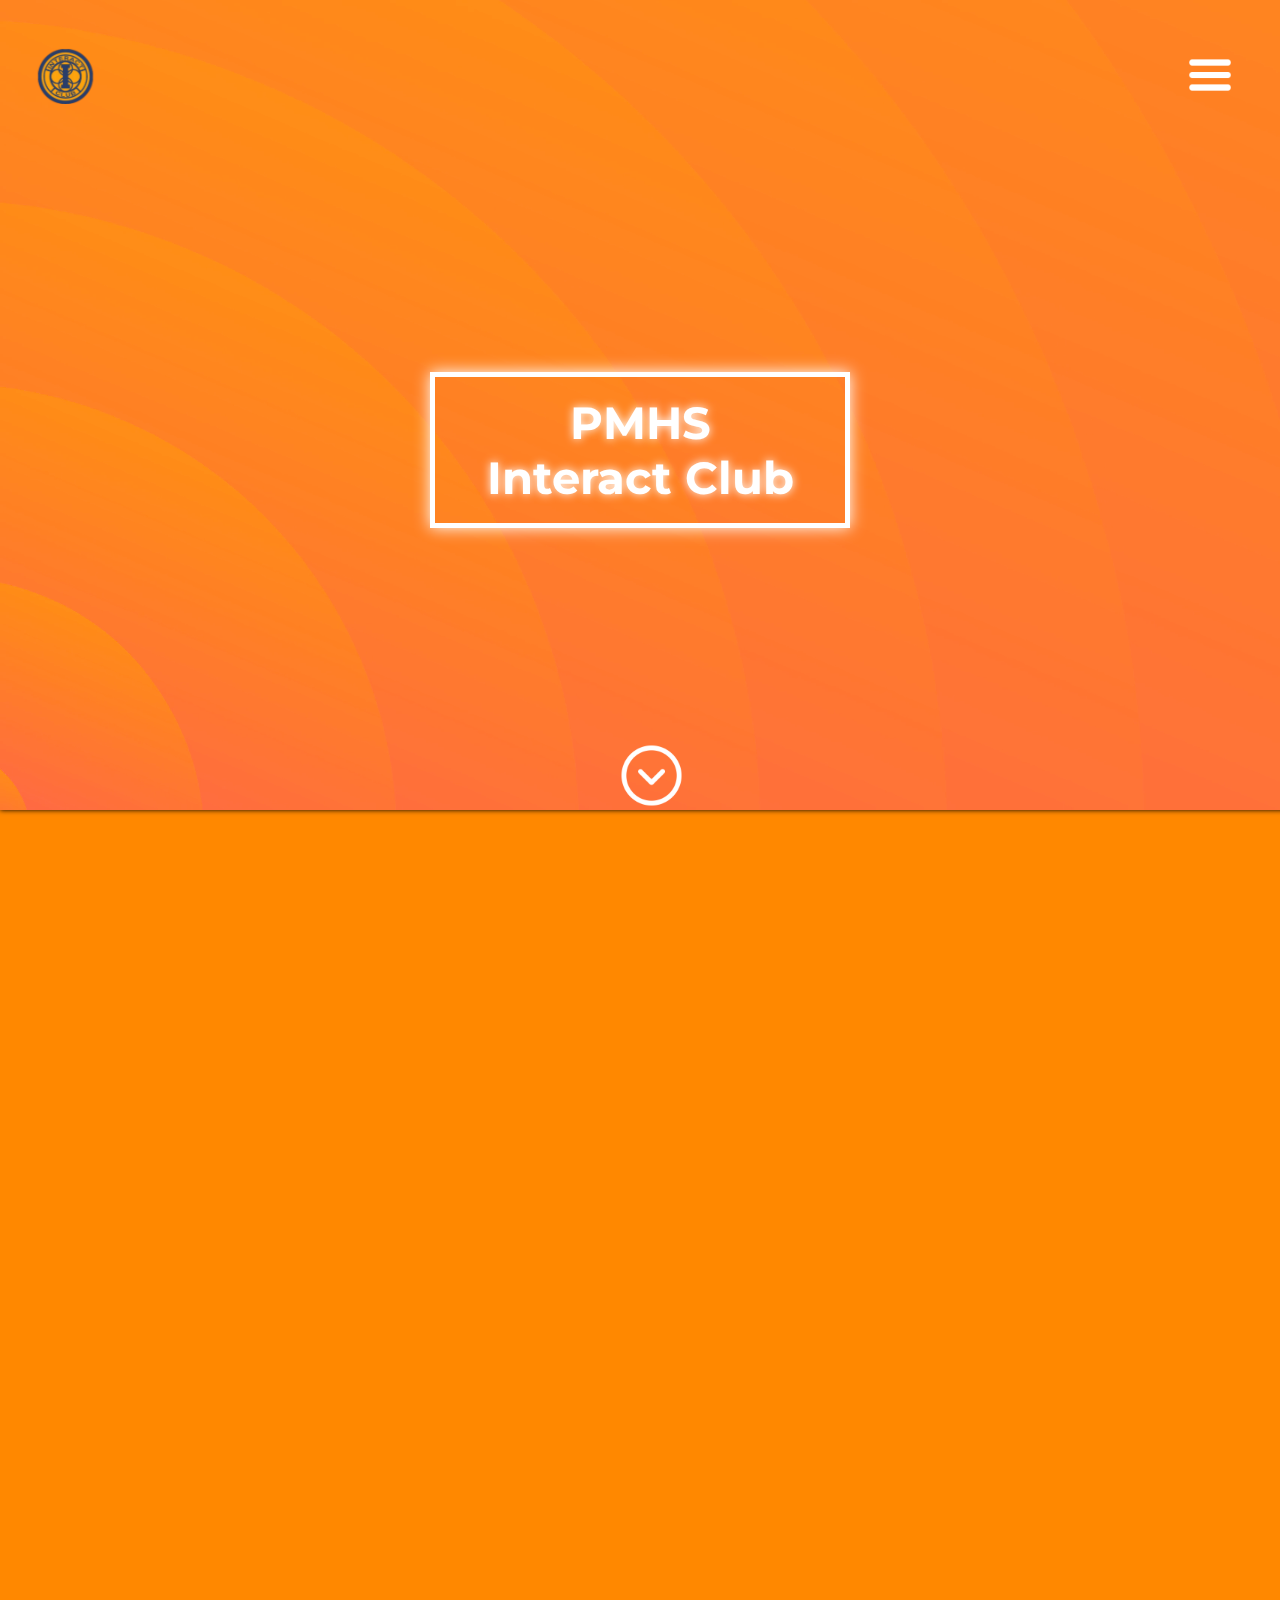
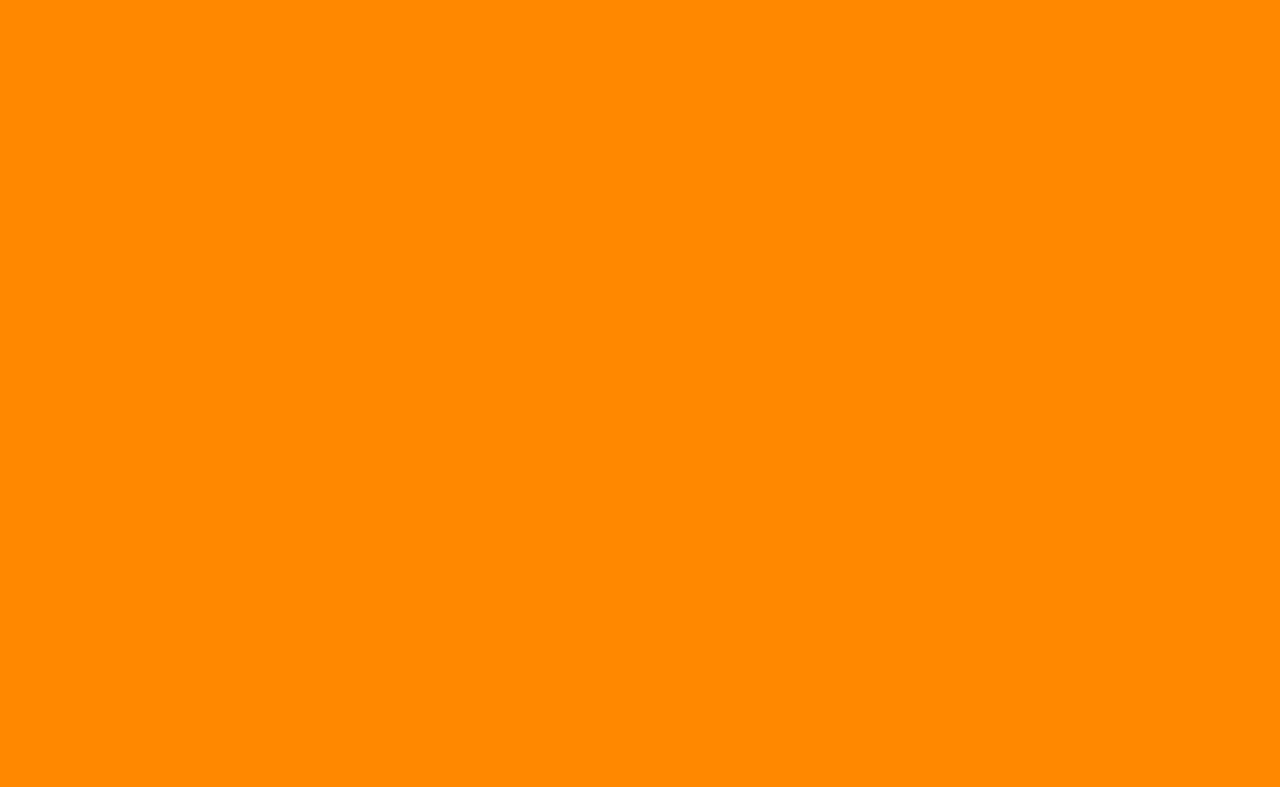
<file: index.html>
<!DOCTYPE html>

<html lang="en-US">
    <head>
        <meta charset="UTF-8">
        <meta name="viewport" content="width=device-width, initial-scale=1" >
        <link href="https://fonts.googleapis.com/css?family=Montserrat:400,700&display=swap" rel="stylesheet">
        <link rel="stylesheet" href="css/styles.css">
    </head>

    <body>
        <div class="hamMenu">
            <ul>
                <li><a href="index.html">Home</a></li>
                <li><a href="#AboutUsAnchor">About Us</a></li>
                <li><a href="stats.html">Club Stats</a></li>
                <li><a href="events.html">Events</a></li>
                <li><a href="rides.html">Rides</a></li>
                <li><a href="photostream.html">Photostream</a></li>
                <li><a href="contact.html">Contact Us</a></li>
            </ul>
        </div>

        <header>
            <a href="index.html"><img src="images/interactclubtransparent.png" height="55px" id="interactLogo"></a>

            <ul class="NavBar">
                <li><a href="photostream.html">Photostream</a></li> 
                <li><a href="stats.html">Stats</a></li>
                <li><a href="index.html">Home</a></li>
                <li><a href="rides.html">Rides</a></li>     
                <li><a href="contact.html">Contact</a></li>
            </ul>

            <img src="images/hammenu.png" id="ham-icon">
            
        </header>

        <div class="hero">
            <h1>PMHS <br> Interact Club</h1>
            <video autoplay muted loop id="heroBg">
                <source src="images/orangebg.mp4" type="video/mp4">
            </video>
        </div>


            <a href="#AboutUsAnchor"><img class="scrollBtn" src="images/scrollarrow.png" height="75vh"></a>  

        <main>
            <section class="AboutUs">
                <img src="images/placeholder.jpg" id="abImg" height="50%">
                <div class="abTextContainer">
                    <h2 id="AboutUsAnchor">About Us</h2>                
                    <p>At Perry Meridian High School, Interact Club is driven by a commitment to service and leadership. We strive to make volunteering accessible to all students, creating opportunities to engage with and grow our community. Instead of standing idle in the face of local challenges, our members take initiative, working together to address real issues, strengthen our community, and make a lasting difference in the world.</p>
                </div>
 
            </section>
        </main>

        <script src="scripts/scripts.js"></script>
    </body>
</html>
</file>
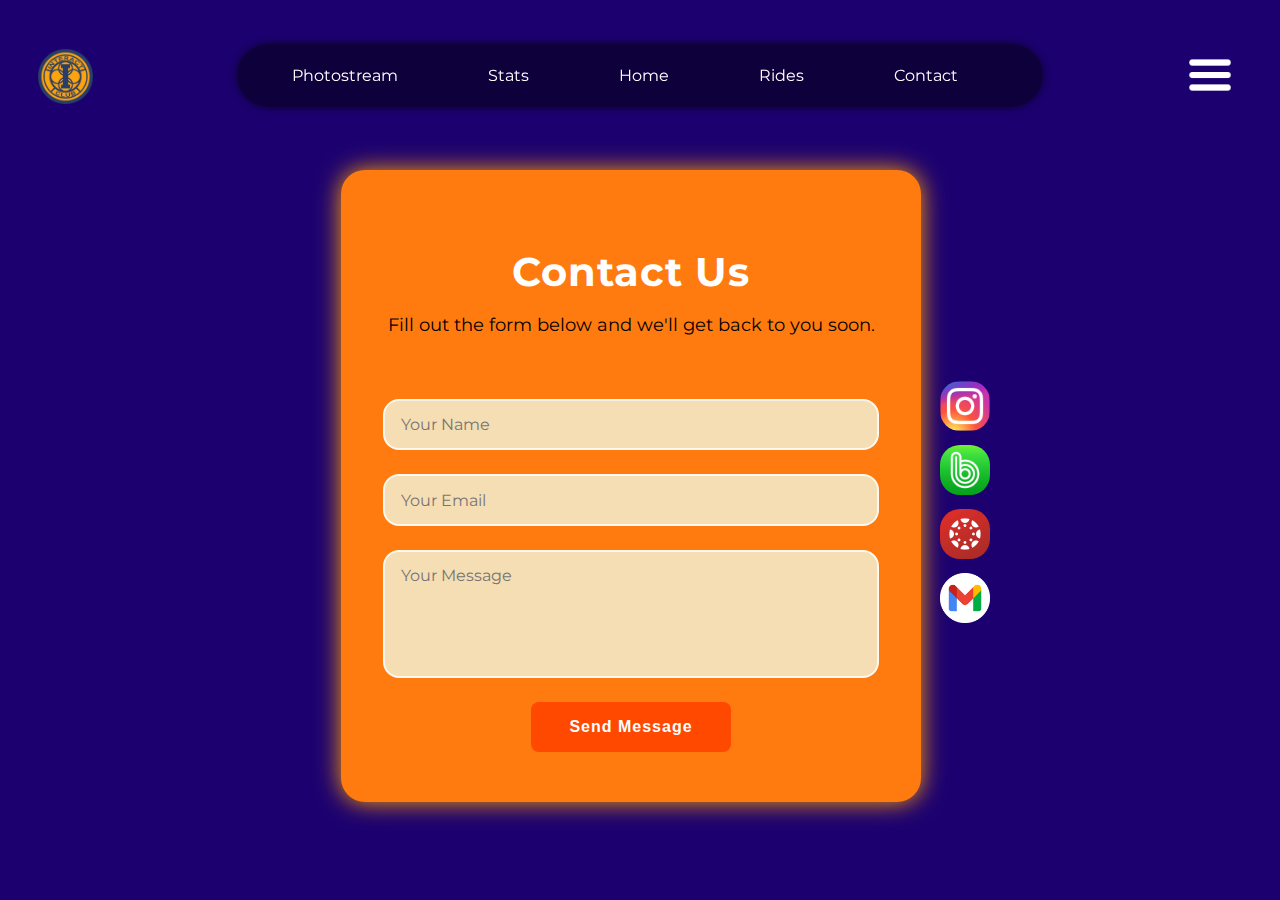
<file: contact.html>
<!DOCTYPE html>
<html lang="en">

<head>
    <meta charset="UTF-8">
    <meta name="viewport" content="width=device-width,initial-scale=1.0">
    <title>Contact Us</title>
    <link href="https://fonts.googleapis.com/css?family=Montserrat:400,700&display=swap" rel="stylesheet">
    <link rel="stylesheet" href="css/contact.css">

</head>

<body>

    <div class="hamMenu">
        <ul>
            <li><a href="index.html">Home</a></li>
            <li><a href="index.html#AboutUsAnchor">About Us</a></li>
            <li><a href="stats.html">Club Stats</a></li>
            <li><a href="events.html">Events</a></li>
            <li><a href="rides.html">Rides</a></li>
            <li><a href="photostream.html">Photostream</a></li>
            <li><a href="https://forms.gle/DatzFrc3ZgiD9tkg7">Club Waiver</a></li>
            <li><a href="contact.html">Contact Us</a></li>
        </ul>
    </div>

    <header>
        <a href="index.html"><img src="images/interactclubtransparent.png" height="55px" id="interactLogo"></a>

        <ul class="NavBar">
            <li><a href="photostream.html">Photostream</a></li>
            <li><a href="stats.html">Stats</a></li>
            <li><a href="index.html">Home</a></li>
            <li><a href="rides.html">Rides</a></li>
            <li><a href="contact.html">Contact</a></li>
        </ul>

        <img src="images/hammenu.png" id="ham-icon">

    </header>

    <main>
        <div class="contact-container">
            <h1>Contact Us</h1>
            <p>Fill out the form below and we'll get back to you soon.</p>
            <form action="https://api.web3forms.com/submit" method="POST" onsubmit="this.submit(); this.reset(); return false;">
                <input type="hidden" name="access_key" value="3d3e8730-f090-4c61-96bf-924db8678d52" />
                <input type="text" name="name" placeholder="Your Name" required>
                <input type="email" name="email" placeholder="Your Email" required>
                <textarea name="message" rows="5" placeholder="Your Message" required></textarea>
                <button type="submit">Send Message</button>
            </form>
        </div>

        <div class="socials">
            <a href="https://www.instagram.com/pmhs.interact?utm_source=ig_web_button_share_sheet&igsh=ejEzcXd0ZTFtZzd2" target="_blank"><img src="images/instagram.png" height="50vh" alt="@pmhs.interact"></a>
            <a href="https://band.us/n/aca9b3EbyfPfA" target="_blank"><img src="images/band.png" height="50vh" alt="Band Communication App"></a>
            <a href="https://perryschools.instructure.com/courses/128537" target="_blank"><img src="images/canvas.png" height="50vh" alt="PMHS Interact Club Canvas Page"></a>
            <a href="https://mail.google.com/mail/?view=cm&fs=1&to=271592@student.perryschools.org&su=Interact Club Inquiry&body=Dear Bryan Nguyen, " target="_blank"><img src="images/gmail.png" height="50vh" alt="Email to Bryan Nguyen"></a>
        </div>
    </main>


    <script src="scripts/rides.js"></script>
</body>

</html>
</file>
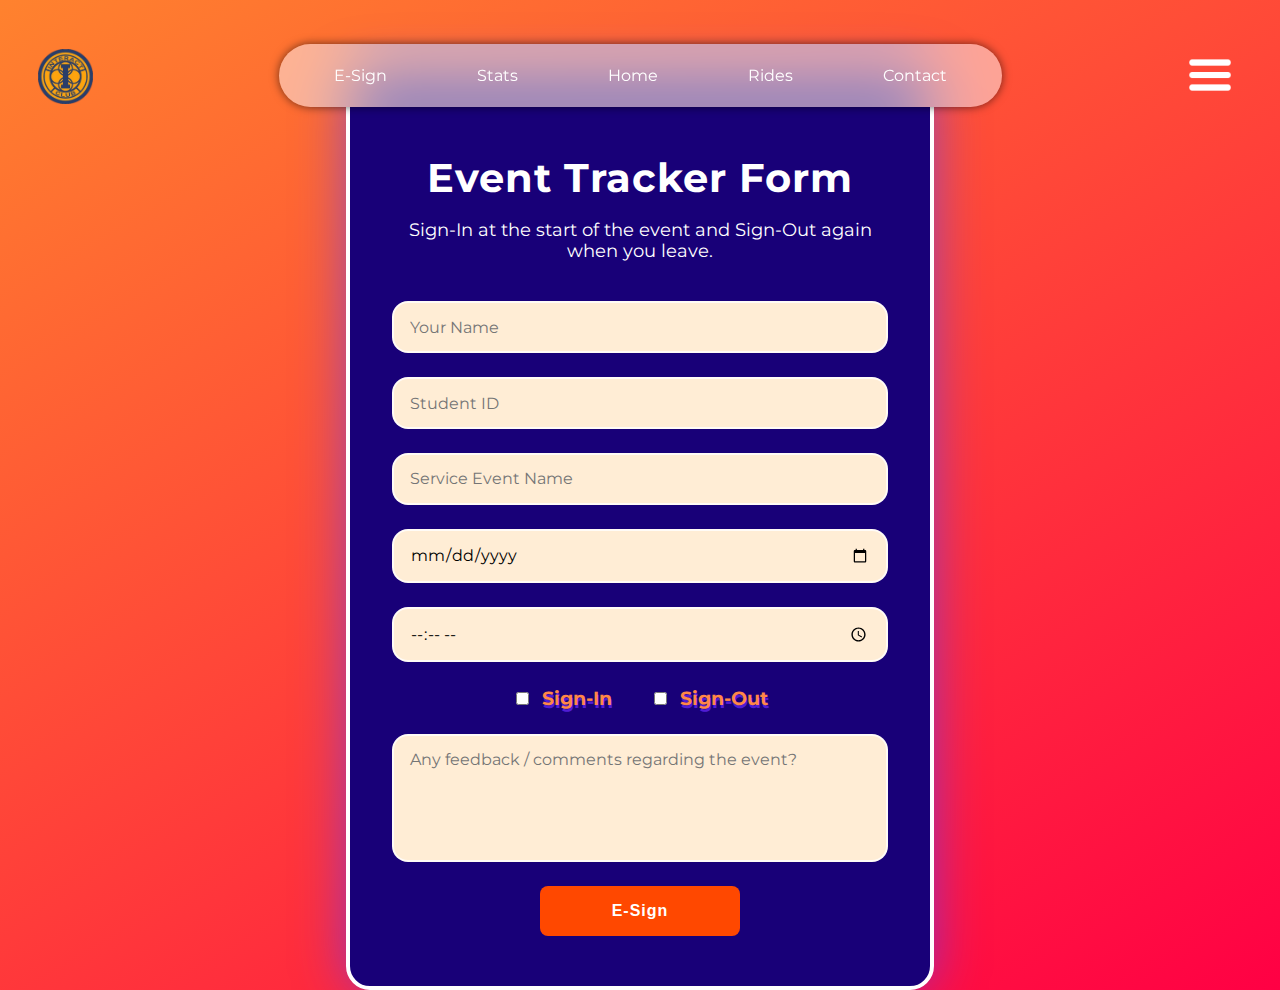
<file: E-Sign.html>
<!DOCTYPE html>
<html lang="en">

<head>
    <meta charset="UTF-8">
    <meta name="viewport" content="width=device-width,initial-scale=1.0">
    <title>Event Sign-in-Out</title>
    <link href="https://fonts.googleapis.com/css?family=Montserrat:400,700&display=swap" rel="stylesheet">
    <link rel="stylesheet" href="css/E-Sign.css">

</head>

<body>

    <div class="hamMenu">
        <ul>
            <li><a href="index.html">Home</a></li>
            <li><a href="index.html#AboutUsAnchor">About Us</a></li>
            <li><a href="stats.html">Club Stats</a></li>
            <li><a href="events.html">Events</a></li>
            <li><a href="rides.html">Rides</a></li>
            <li><a href="E-Sign.html">E-Sign</a></li>
            <li><a href="https://forms.gle/DatzFrc3ZgiD9tkg7">Club Waiver</a></li>
            <li><a href="contact.html">Contact Us</a></li>
        </ul>
    </div>

    <header>
        <a href="index.html"><img src="images/interactclubtransparent.png" height="55px" id="interactLogo"></a>

        <ul class="NavBar">
            <li><a href="E-Sign.html">E-Sign</a></li>
            <li><a href="stats.html">Stats</a></li>
            <li><a href="index.html">Home</a></li>
            <li><a href="rides.html">Rides</a></li>
            <li><a href="contact.html">Contact</a></li>
        </ul>

        <img src="images/hammenu.png" id="ham-icon">

    </header>

    <main>
        <div class="contact-container">
            <h1>Event Tracker Form</h1>
            <p>Sign-In at the start of the event and Sign-Out again when you leave.</p>
            <form action="https://api.web3forms.com/submit" method="POST" onsubmit="this.submit(); this.reset(); return false;">
                <input type="hidden" name="access_key" value="3d3e8730-f090-4c61-96bf-924db8678d52" />
                <input type="text" name="name" placeholder="Your Name" required>
                <input type="number" name="id" placeholder="Student ID" required>
                <input type="text" name="event" placeholder="Service Event Name" required>
                <input type="date" name="date" placeholder="Date" required>
                <input type="time" name="time" placeholder="Time" required>
                <div class="SignCheckBoxContainer">
                    <input type="checkbox" name="Sign-In" value="Sign-In"> Sign-In
                    <div class="eSignCheckboxMargin"></div> 
                    <input type="checkbox" name="Sign-Out" value="Sign-Out"> Sign-Out
                </div> 
                <textarea name="message" rows="5" placeholder="Any feedback / comments regarding the event?" required></textarea>
                <button type="submit">E-Sign</button>
            </form>
        </div>
    </main>


    <script src="scripts/rides.js"></script>
</body>

</html>
</file>
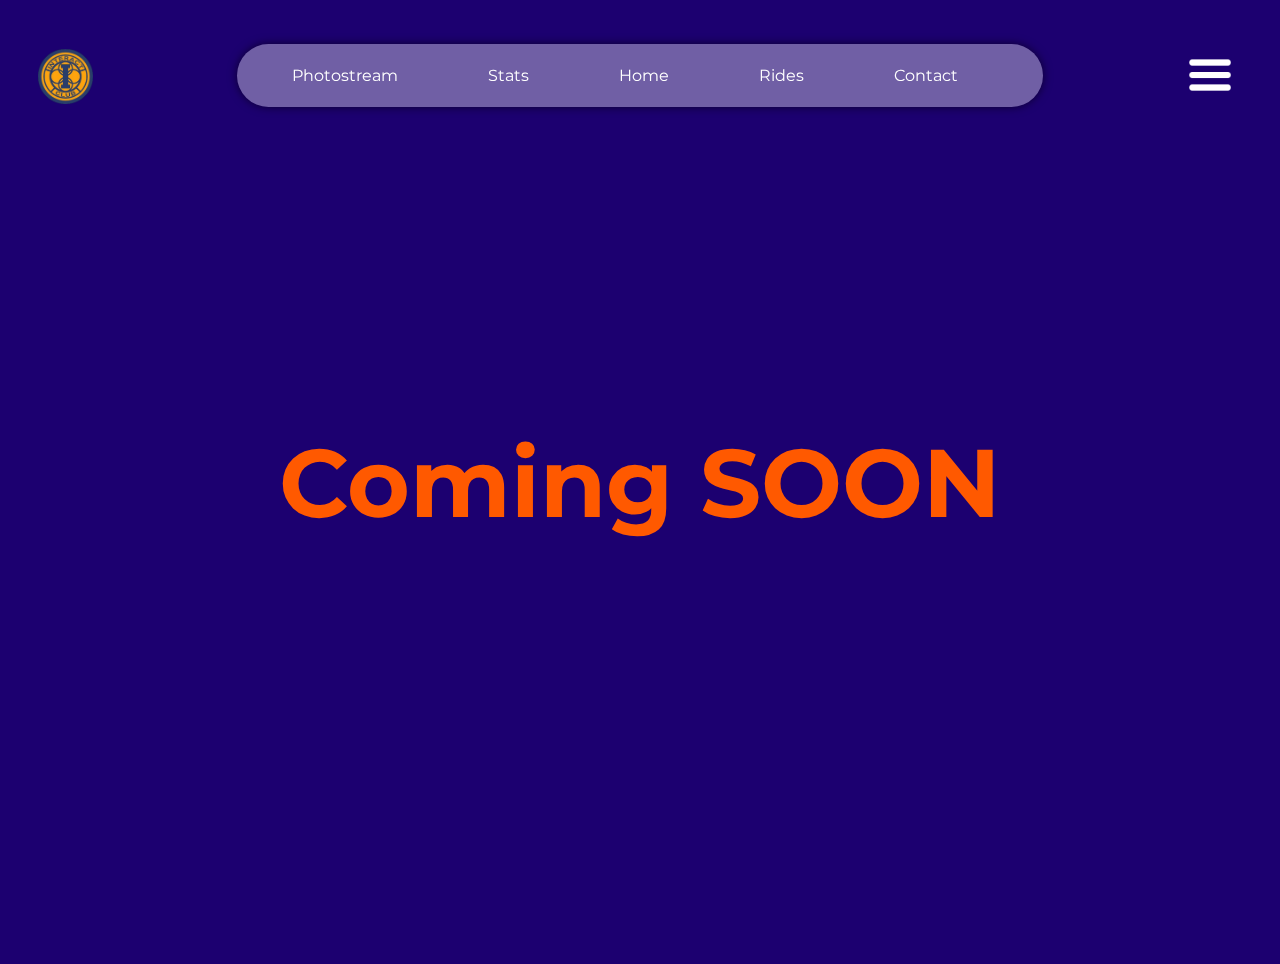
<file: events.html>
<!DOCTYPE html>

<html lang="en-US">

<head>
    <meta charset="UTF-8">
    <meta name="viewport" content="width=device-width, initial-scale=1.0">
    <link href="https://fonts.googleapis.com/css?family=Montserrat:400,700&display=swap" rel="stylesheet">
    <title>Interact Rides</title>
    <link rel="stylesheet" href="css/photostream.css">
</head>

<body>

    <div class="hamMenu">
        <ul>
            <li><a href="index.html">Home</a></li>
            <li><a href="index.html#AboutUsAnchor">About Us</a></li>
            <li><a href="stats.html">Club Stats</a></li>
            <li><a href="events.html">Events</a></li>
            <li><a href="rides.html">Rides</a></li>
            <li><a href="photostream.html">Photostream</a></li>
            <li><a href="contact.html">Contact Us</a></li>
        </ul>
    </div>

    <header>
        <a href="index.html"><img src="images/interactclubtransparent.png" height="55px" id="interactLogo"></a>
        <ul class="NavBar">
            <li><a href="photostream.html">Photostream</a></li>
            <li><a href="stats.html">Stats</a></li>
            <li><a href="index.html">Home</a></li>
            <li><a href="rides.html">Rides</a></li>
            <li><a href="contact.html">Contact</a></li>
        </ul>

        <img src="images/hammenu.png" id="ham-icon">

    </header>

    <main>
        <h1>Coming SOON</h1>
    </main>



    <script src="scripts/scripts.js"></script>
</body>

</html>
</file>
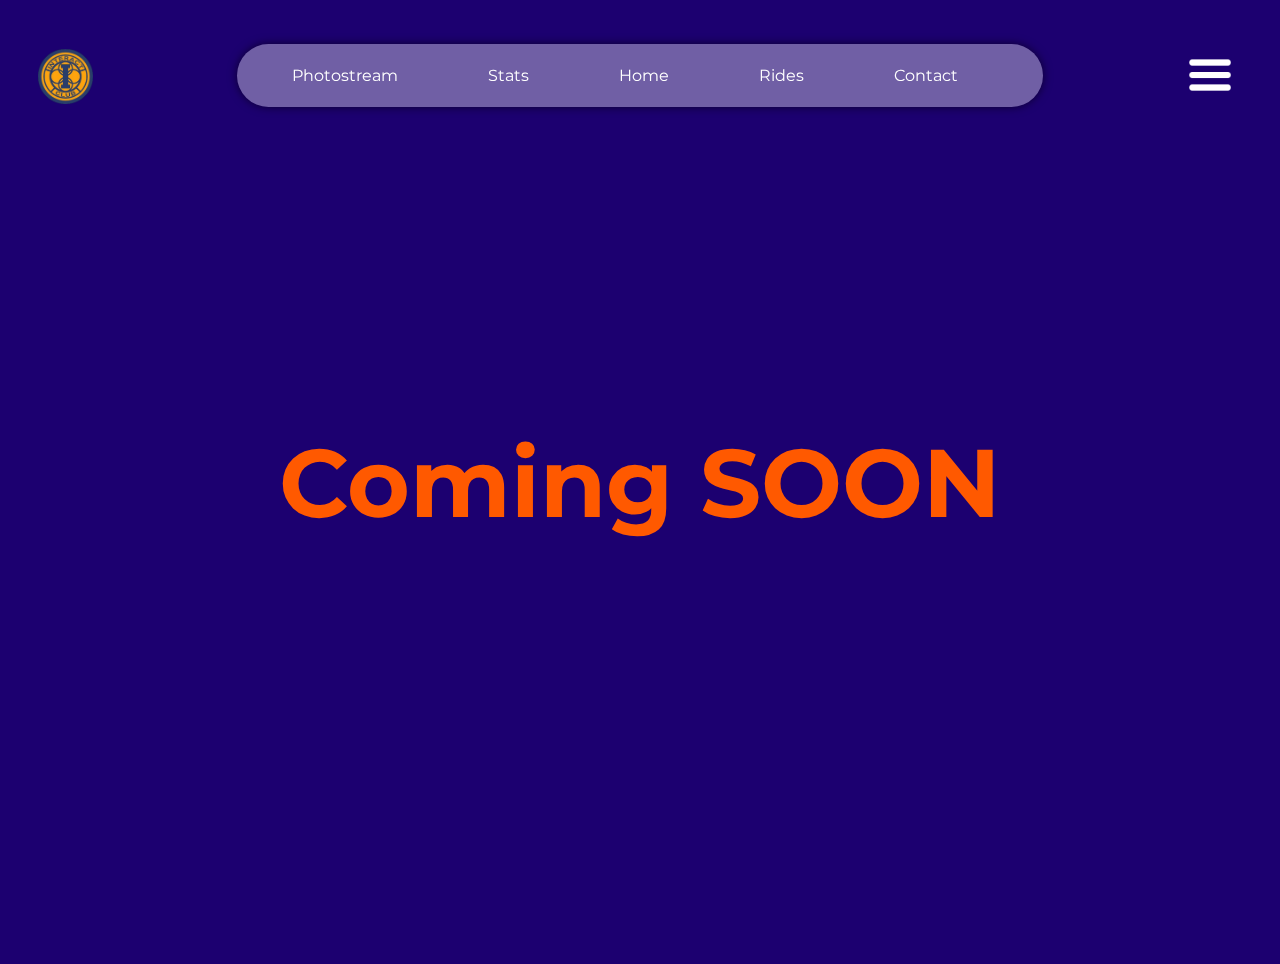
<file: photostream.html>
<!DOCTYPE html>

<html lang="en-US">

<head>
    <meta charset="UTF-8">
    <meta name="viewport" content="width=device-width, initial-scale=1.0">
    <link href="https://fonts.googleapis.com/css?family=Montserrat:400,700&display=swap" rel="stylesheet">
    <title>Interact Rides</title>
    <link rel="stylesheet" href="css/photostream.css">
</head>

<body>

    <div class="hamMenu">
        <ul>
            <li><a href="index.html">Home</a></li>
            <li><a href="index.html#AboutUsAnchor">About Us</a></li>
            <li><a href="stats.html">Club Stats</a></li>
            <li><a href="events.html">Events</a></li>
            <li><a href="rides.html">Rides</a></li>
            <li><a href="photostream.html">Photostream</a></li>
            <li><a href="https://forms.gle/DatzFrc3ZgiD9tkg7">Club Waiver</a></li>
            <li><a href="contact.html">Contact Us</a></li>
        </ul>
    </div>

    <header>
        <a href="index.html"><img src="images/interactclubtransparent.png" height="55px" id="interactLogo"></a>
        <ul class="NavBar">
            <li><a href="photostream.html">Photostream</a></li>
            <li><a href="stats.html">Stats</a></li>
            <li><a href="index.html">Home</a></li>
            <li><a href="rides.html">Rides</a></li>
            <li><a href="contact.html">Contact</a></li>
        </ul>

        <img src="images/hammenu.png" id="ham-icon">

    </header>

    <main>
        <h1>Coming SOON</h1>
    </main>



    <script src="scripts/rides.js"></script>
</body>

</html>
</file>
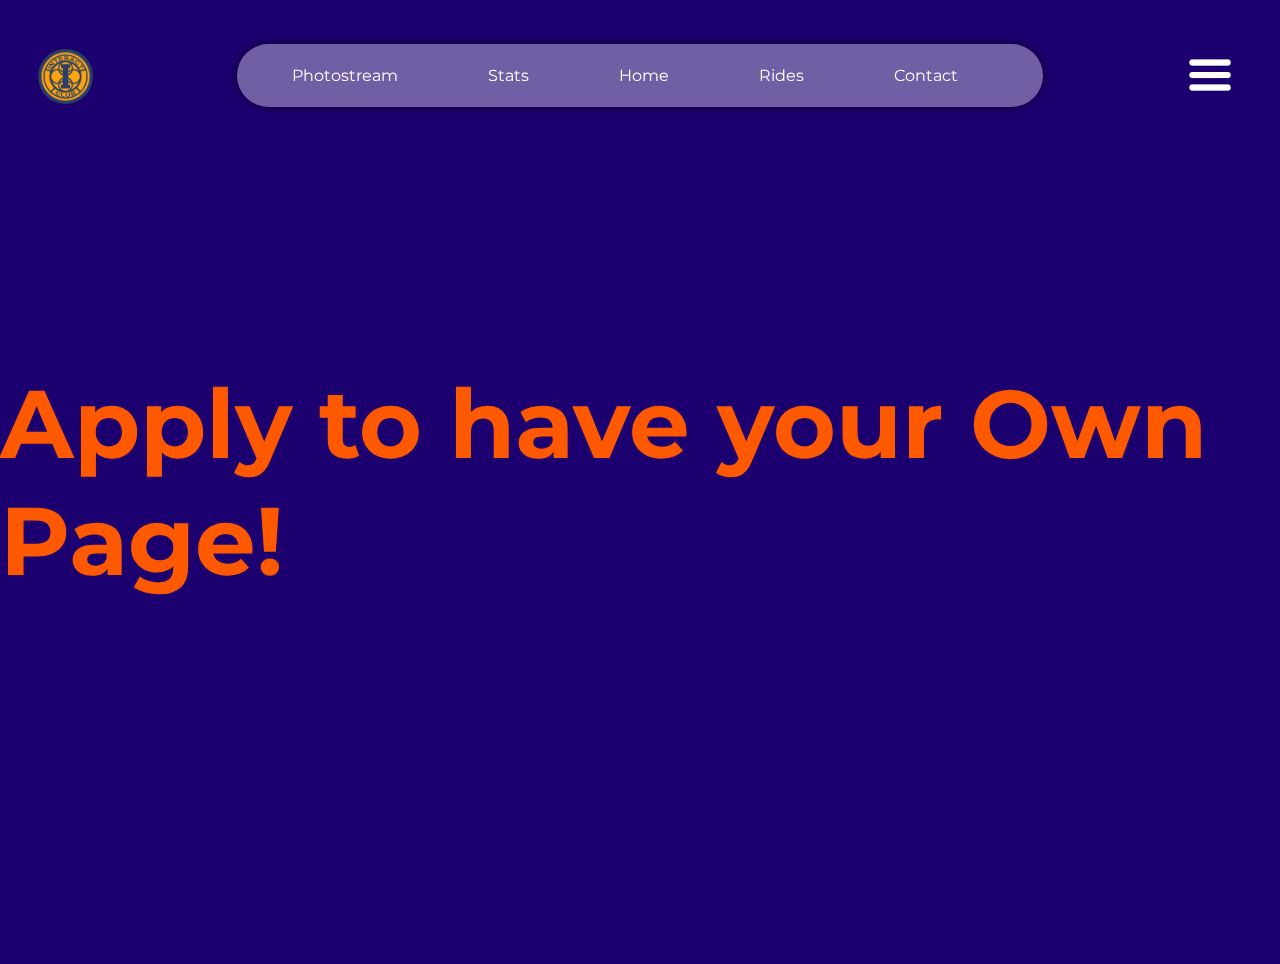
<file: rideOption1.html>
<!DOCTYPE html>

<html lang="en-US">

<head>
    <meta charset="UTF-8">
    <meta name="viewport" content="width=device-width, initial-scale=1.0">
    <link href="https://fonts.googleapis.com/css?family=Montserrat:400,700&display=swap" rel="stylesheet">
    <title>Interact Rides</title>
    <link rel="stylesheet" href="css/photostream.css">
</head>

<body>

    <div class="hamMenu">
        <ul>
            <li><a href="index.html">Home</a></li>
            <li><a href="index.html#AboutUsAnchor">About Us</a></li>
            <li><a href="stats.html">Club Stats</a></li>
            <li><a href="events.html">Events</a></li>
            <li><a href="rides.html">Rides</a></li>
            <li><a href="photostream.html">Photostream</a></li>
            <li><a href="https://forms.gle/DatzFrc3ZgiD9tkg7">Club Waiver</a></li>
            <li><a href="contact.html">Contact Us</a></li>
        </ul>
    </div>

    <header>
        <a href="index.html"><img src="images/interactclubtransparent.png" height="55px" id="interactLogo"></a>
        <ul class="NavBar">
            <li><a href="photostream.html">Photostream</a></li>
            <li><a href="stats.html">Stats</a></li>
            <li><a href="index.html">Home</a></li>
            <li><a href="rides.html">Rides</a></li>
            <li><a href="contact.html">Contact</a></li>
        </ul>

        <img src="images/hammenu.png" id="ham-icon">

    </header>

    <main>
        <h1>Apply to have your Own Page!</h1>
    </main>



    <script src="scripts/rides.js"></script>
</body>

</html>
</file>
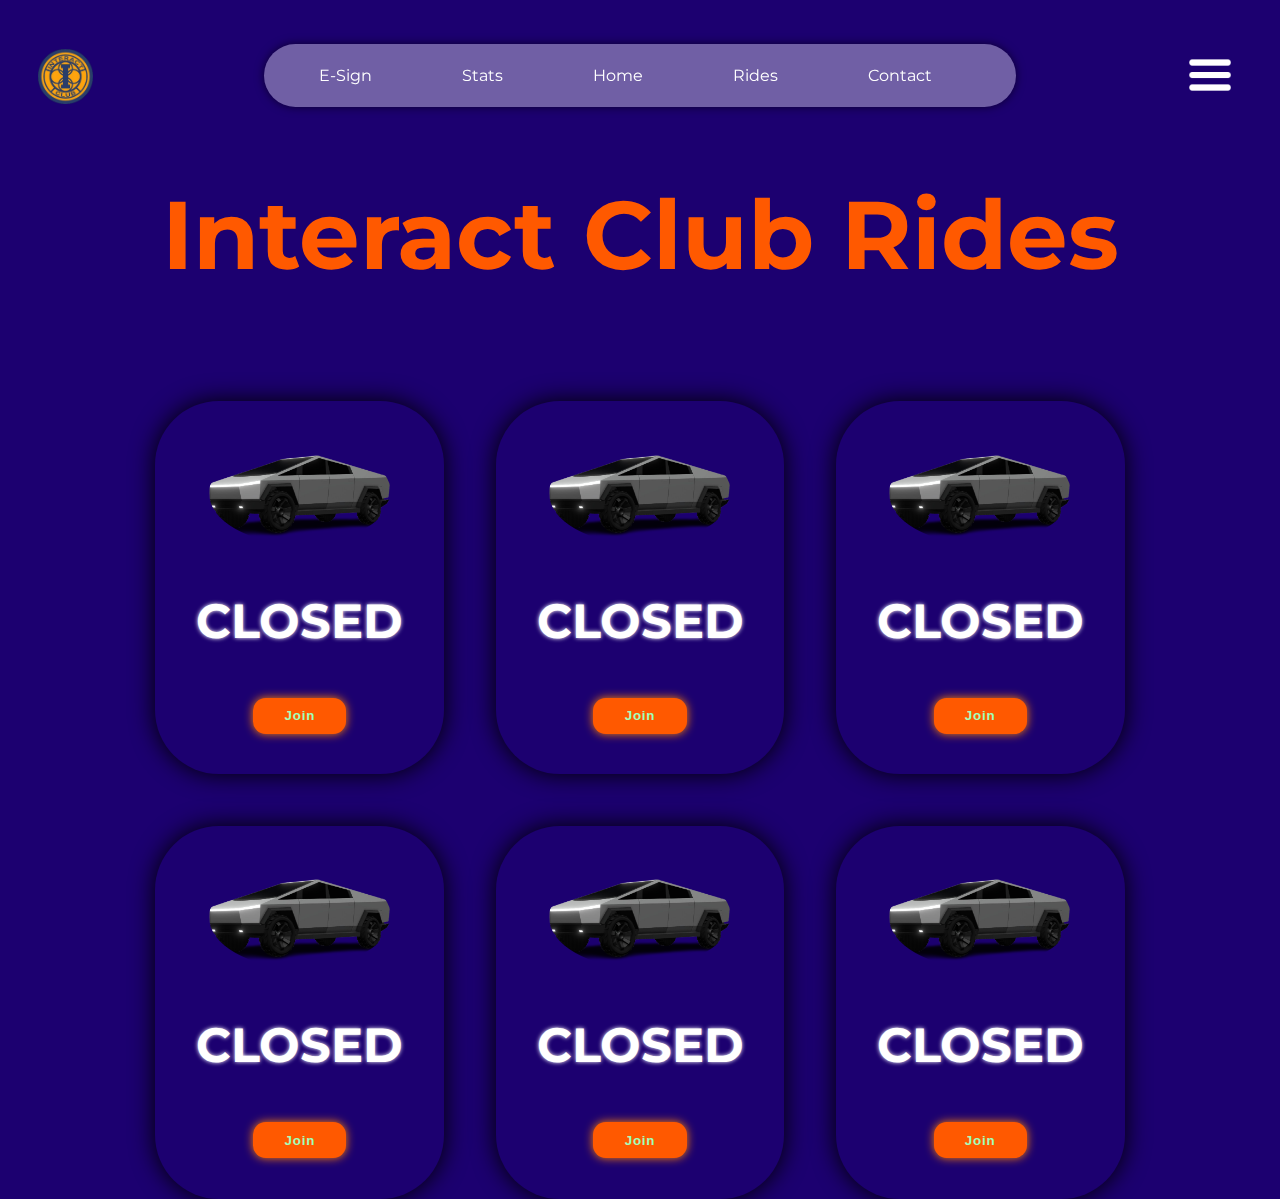
<file: rides.html>
<!DOCTYPE html>

<html lang="en-US">

<head>
    <meta charset="UTF-8">
    <meta name="viewport" content="width=device-width, initial-scale=1.0">
    <link href="https://fonts.googleapis.com/css?family=Montserrat:400,700&display=swap" rel="stylesheet">
    <title>Interact Rides</title>
    <link rel="stylesheet" href="css/rides.css">
</head>

<body>

    <div class="hamMenu">
        <ul>
            <li><a href="index.html">Home</a></li>
            <li><a href="index.html#AboutUsAnchor">About Us</a></li>
            <li><a href="stats.html">Club Stats</a></li>
            <li><a href="events.html">Events</a></li>
            <li><a href="rides.html">Rides</a></li>
            <li><a href="E-Sign.html">E-Sign</a></li>
            <li><a href="https://forms.gle/DatzFrc3ZgiD9tkg7">Club Waiver</a></li>
            <li><a href="contact.html">Contact Us</a></li>

        </ul>
    </div>

    <header>
        <a href="index.html"><img src="images/interactclubtransparent.png" height="55px" id="interactLogo"></a>
        <ul class="NavBar">
            <li><a href="E-Sign.html">E-Sign</a></li>
            <li><a href="stats.html">Stats</a></li>
            <li><a href="index.html">Home</a></li>
            <li><a href="rides.html">Rides</a></li>
            <li><a href="contact.html">Contact</a></li>
        </ul>

        <img src="images/hammenu.png" id="ham-icon">

    </header>

    <main>
        <h1>Interact Club Rides</h1>

        <div class="rideOptionsContainer">
            <div class="opt1">
                <img src="images/cybertruck.png">
                <h3>CLOSED</h3>
                <button><a href="rideOption1.html">Join</a></button>
            </div>


            <div class="opt1">
                <img src="images/cybertruck.png">
                <h3>CLOSED</h3>
                <button><a href="rideOption1.html">Join</a></button>
            </div>

            <div class="opt1">
                <img src="images/cybertruck.png">
                <h3>CLOSED</h3>
                <button><a href="rideOption1.html">Join</a></button>
            </div>

            <div class="opt1">
                <img src="images/cybertruck.png">
                <h3>CLOSED</h3>
                <button><a href="rideOption1.html">Join</a></button>
            </div>

            <div class="opt1">
                <img src="images/cybertruck.png">
                <h3>CLOSED</h3>
                <button><a href="rideOption1.html">Join</a></button>
            </div>

            <div class="opt1">
                <img src="images/cybertruck.png">
                <h3>CLOSED</h3>
                <button><a href="rideOption1.html">Join</a></button>
            </div>



        </div>
    </main>



    <script src="scripts/rides.js"></script>
</body>

</html>
</file>
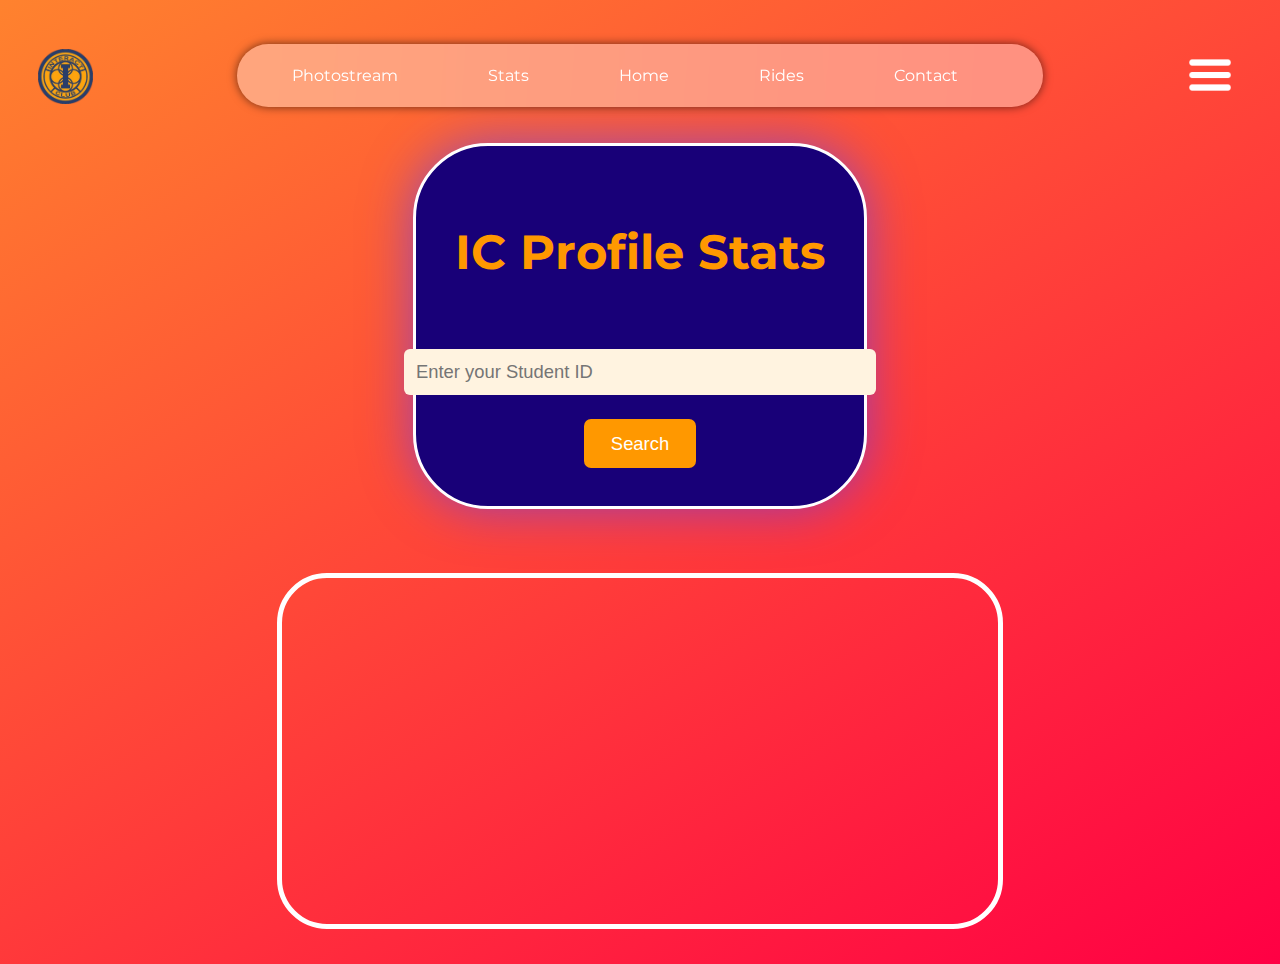
<file: stats.html>
<!DOCTYPE html>
<html lang="en">

<head>
    <meta charset="UTF-8" />
    <title>Club Member Statistics</title>
    <link rel="stylesheet" href="css/stats.css">
    <link href="https://fonts.googleapis.com/css?family=Montserrat:400,700&display=swap" rel="stylesheet">

</head>

<body>

    <div class="hamMenu">
        <ul>
            <li><a href="index.html">Home</a></li>
            <li><a href="index.html#AboutUsAnchor">About Us</a></li>
            <li><a href="stats.html">Club Stats</a></li>
            <li><a href="events.html">Events</a></li>
            <li><a href="rides.html">Rides</a></li>
            <li><a href="photostream.html">Photostream</a></li>
            <li><a href="contact.html">Contact Us</a></li>
        </ul>
    </div>

    <header>
        <a href="index.html"><img src="images/interactclubtransparent.png" height="55px" id="interactLogo"></a>
        <ul class="NavBar">
            <li><a href="photostream.html">Photostream</a></li>
            <li><a href="stats.html">Stats</a></li>
            <li><a href="index.html">Home</a></li>
            <li><a href="rides.html">Rides</a></li>
            <li><a href="contact.html">Contact</a></li>
        </ul>

        <img src="images/hammenu.png" id="ham-icon">

    </header>




    <div class="form">
        <h2>IC Profile Stats</h2>
        <input type="text" id="studentIdInput" placeholder="Enter your Student ID" />
        <button onclick="searchStudent()">Search</button>
    </div>

    <div class="progress-container" id="loadingBarContainer" style="display:none;">
        <div class="progress-bar" id="loadingBar"></div>
    </div>

    <div id="result">
    </div>

    <script src="scripts/stats.js"></script>

    <script src="scripts/scripts.js"></script>
</body>

</html>
</file>
<file: css/styles.css>
@media (max-width: 500px) or (orientation: landscape) {
  .NavBar {
    display: none !important;
  }

  #ham-icon {
    display: block !important;
  }

  .hero h1 {
    font-size: 5vh !important;  
  }

  .AboutUs {
    width: 100vw !important;
    height: 110vw !important;
    flex-direction: column !important;
    margin: 0 !important;
  }

  .AboutUs h2 {
    font-size: 2rem !important;
  }

  .AboutUs p {
    font-size: .8rem !important;
    text-indent: 2rem !important;
  }

  #abImg {
    margin-top: 3vw !important;
    height: 30vw !important;
  }

  .abTextContainer {
    width: 92% !important;
    padding: 0 !important;
    margin-left: 3vw !important;
  }

  #heroBg {
    height: 90vh !important;
  }

  
}


body, html {
    background-color: rgb(255, 136, 0);
    height: 100vh;
    width: 100vw;
    margin: 0;
    padding: 0;
    overflow-x: hidden;
    scroll-behavior: smooth;
    font-family: 'Montserrat', Arial, sans-serif;
}

::-webkit-scrollbar {
    display: none;
}

@media (min-aspect-ratio: 16/9) {
    #heroBg {
        width: 100vw;
        height: auto;
    }
}

@media (max-aspect-ratio: 16/9) {
    #heroBg {
        width: auto;
        height: 100%;
    }
}

#interactLogo:hover {
    transform: scale(1.15);
    transition: ease .2s;
}

header {
    display:flex;
    position: absolute;
    top: 40px;
    right:0;
    left:0;
    align-items: center;
    justify-content: center;
    height: 70px;
    padding: 0 30px;
    z-index: 999;
}

#interactLogo {
    position: absolute;
    top: 1vh;
    left: 3vw;
    z-index: 999;
}

.hamMenu {
    display: flex;
    align-items: center;
    flex-direction: column;
    position: fixed;
    top: 0;
    right: -375px;
    width: 350px;
    height: 100%;
    z-index: 999;
    overflow-y: auto;
    overflow-x: hidden;
    background-color: rgb(21, 0, 83);
}

.hamMenu ul {
    position: relative;
    top: 10vh;
    width: 100%;
}

.hamMenu ul li {
    display: block;
    color: white;
    list-style-type: none;
}


.hamMenu ul li:hover {
    background-color: rgb(255, 106, 0);
}

.hamMenu li a {
    display: block;
    color: white;
    font-size: 20px;
    text-decoration: none;
    list-style-type: none;
    width: 100%;
    text-align: left;
    padding: 7%;
}

#ham-icon {
    width: 50px;
    height: 50px;
    position: fixed;
    display: block;
    filter: invert();
    right: 3.5%;
}

.NavBar {
    display: flex;
    position: inherit;
    gap: 10px;
    justify-content: center;
    background-color: rgba(255, 47, 0, 0.471);
    padding: 7px 15px;
    border-radius: 50px;
    backdrop-filter: blur(50px);
    padding-right: 3.5%;
    box-shadow: 0 0 10px rgba(0, 0, 0, 0.58);
}

.NavBar li {
    list-style-type: none;
    border-radius: 50px;
}

.NavBar li a {
    color: white;
    text-decoration: none;
    text-decoration: none;
    padding: 15px 40px;
    display: block;
}

.NavBar li:hover {
    background-color: rgb(29, 0, 116);
}

.NavBar:hover {
    scale: 1.03;
    transition: ease .3s;
}



.hero {
    display: flex; 
    width: 100vw;
    height: 100vh;
    position: relative;
    justify-content: center;
    align-items: center;
    top: 0;
    left: 0;
    right:0;
    margin: 0;
    padding: 0;
}

.hero h1 {
    color:white;
    font-size: 10vh;
    z-index: 1;
    text-align: center;
    border: solid 5px white;
    padding: 2vh 4vw;
    text-shadow: 0 0 10px rgb(255, 255, 255);
    box-shadow: 0 0 15px white;
}
#heroBg {
    position: absolute;
    top: 0;
    left: 0;
    margin: 0;
    padding: 0;
    z-index: 0;
    box-shadow: 0 0 5px black;
}

.scrollBtn {    
    position: relative;
    left: 48%;
    bottom: 18%;
    z-index: 999;
    filter: invert();
}

.AboutUs {
    display: flex;
    justify-content: center;
    align-items: center;
    height: 60vh;
    box-shadow: 0 0 10px rgb(0, 0, 0);
    margin-top: 10vh;
}

.AboutUs h2 {
    font-size: 45px;
    color:rgb(0, 0, 0);
}

#abImg {
    border: solid white 3px;
    border-radius: 2rem;
    display: flex;
}

.abTextContainer {
    display: flex;
    flex-direction: column;
    justify-content: center;
    align-items: center;
    width: 40%;
    padding-right: 5%;
}

.abTextContainer h2 {
    text-align: left;
    width: 100%;
}

.abTextContainer p {
    width: 100%;
    font-size: 1.5rem;
    text-indent: 4rem;
}
</file>
<file: css/contact.css>
@media (max-width: 500px) and (orientation: portrait) {
    .NavBar {
        display: none !important;
    }

    #ham-icon {
        display: block !important;
    }

    input,
    textarea {
        width: 80% !important;
        font-size: .8rem !important;
    }

    button {
        width: 65% !important;
        font-size: .9rem !important;
    }

    .socials img {
        height: 8vw !important;
        margin-left: 2vw !important;
        margin-right: 2vw !important;
    }

    main {
        margin-left: 7vw !important;
        margin-bottom: 3vw !important;
        margin-top: 3vw !important;
    }
    .contact-container {
        padding: 4vw 4vw !important;

    }

    .contact-container h1 {
        margin-bottom: 0rem !important;
        font-size: 2rem !important;
    }

    .contact-container p {
        color: #000000;
        margin-bottom: 2rem !important;
        font-size: .9rem !important;
    }

}


@media (max-width: 1000px) and (orientation: landscape) {
    .NavBar {
        display: none !important;
    }

    #ham-icon {
        display: block !important;
    }

    main {
        margin: 12vw 3vw !important;
    }

    input,
    textarea {
        width: 80% !important;
    }

    button {
        width: 50% !important;
    }

    .socials img {
        height: 8vw !important;
        margin-left: 2vw !important;
        margin-right: 2vw !important;
    }

    .contact-container {
        margin-top: 40vw;
        padding: 3vw !important;
    }

    form {
    }

    .contact-container h1 {
        margin-bottom: 0rem !important;
    }

    .contact-container p {
        color: #000000;
        margin-bottom: 2rem !important;
        font-size: 1rem !important;
    }

}



header {
    display: flex;
    position: absolute;
    top: 40px;
    right: 0;
    left: 0;
    align-items: center;
    justify-content: center;
    height: 70px;
    padding: 0 30px;
    z-index: 999;
}

main {
    display: flex;
    width: 100%;
    height: auto;
    justify-content: center;
    align-items: center;
}

.socials {
    display: flex;
    flex-direction: column;
    justify-content: center;
    align-items: center;
    margin-left: 1.5%;
    gap: 10px;
    margin-top: 12vh;
}


.socials img {
    border-radius: 20px;
}

img:hover {
    transform: scale(1.15);
    transition: ease .2s;
}

#interactLogo {
    position: absolute;
    top: 1vh;
    left: 3vw;
    z-index: 999;
}

.hamMenu {
    display: flex;
    align-items: center;
    flex-direction: column;
    position: fixed;
    top: 0;
    right: -375px;
    width: 350px;
    height: 100%;
    z-index: 999;
    background-color: rgba(0, 0, 0, 0.273);
    backdrop-filter: blur(20px);
    overflow-y: auto;
    overflow-x: hidden;
}

.hamMenu ul {
    position: relative;
    top: 10vh;
    width: 100%;
}

.hamMenu ul li {
    display: block;
    color: white;
    list-style-type: none;
}


.hamMenu ul li:hover {
    background-color: rgb(255, 106, 0);
}

.hamMenu li a {
    display: block;
    color: white;
    font-size: 20px;
    text-decoration: none;
    list-style-type: none;
    width: 100%;
    text-align: left;
    padding: 7%;
}

#ham-icon {
    width: 50px;
    height: 50px;
    position: fixed;
    display: block;
    filter: invert();
    right: 3.5%;
}

.NavBar {
    display: flex;
    position: inherit;
    gap: 10px;
    justify-content: center;
    background-color: rgba(0, 0, 0, 0.471);
    padding: 7px 15px;
    border-radius: 50px;
    backdrop-filter: blur(30px);
    padding-right: 3.5%;
    box-shadow: 0 0 10px rgba(0, 0, 0, 0.58);
}

.NavBar li {
    list-style-type: none;
    border-radius: 50px;
}

.NavBar li a {
    color: white;
    text-decoration: none;
    text-decoration: none;
    padding: 15px 40px;
    display: block;
}

.NavBar li:hover {
    background-color: rgb(29, 0, 116);
}

.NavBar:hover {
    scale: 1.03;
    transition: ease .3s;
}


body {
    background: rgb(28, 0, 112);
    font-family: 'Montserrat', Arial, sans-serif;
    color: black;
    margin: 0;
    min-height: 100vh;
    display: flex;
    align-items: center;
    justify-content: center;
}

.contact-container {
    margin-top: 8vh;
    background: rgb(255, 123, 15);
    padding: 2.5rem 2rem;
    border-radius: 24px;
    max-width: 500px;
    width: 100%;
    text-align: center;
    padding: 50px 40px;
    margin-left: 4vw;
    box-shadow: 0 0 25px rgb(255, 162, 0);
}

.contact-container h1 {
    color: rgb(255, 255, 255);
    font-size: 2.5rem;
    margin-bottom: 1rem;
    font-weight: 700;
    letter-spacing: 1px;
}

.contact-container p {
    color: #000000;
    margin-bottom: 4rem;
    font-size: 1.1rem;
}

form {
    display: flex;
    flex-direction: column;
    align-items: center;
    gap: 1.5rem;
}

input,
textarea {
    padding: 0.9rem 1rem;
    border: 2.5px solid rgba(255, 255, 255, 0.788);
    border-radius: 16px;
    font-size: 1rem;
    font-family: inherit;
    resize: none;
    transition: border 0.2s;
    outline: none;
    width: 92%;
    background-color: wheat;
}


input:focus,
textarea:focus {
    border-color: #4400ffcc;
    box-shadow: 0 0 8px rgba(106, 42, 255, 0.709);
}

button {
    background: rgb(255, 72, 0);
    color: white;
    border: none;
    border-radius: 8px;
    padding: 1rem;
    font-size: 1rem;
    font-weight: 700;
    cursor: pointer;
    transition: background 0.2s;
    letter-spacing: 1px;
    text-align: center;
    width: 40%;
}

button:hover {
    box-shadow: 0 0 25px rgb(255, 60, 0);
}

button:active {
    background-color: rgb(46, 0, 152);
}

@media (max-width: 500px) {
    .contact-container {
        padding: 1.2rem 0.5rem;
    }
}
</file>
<file: css/E-Sign.css>
@media (max-width: 500px) and (orientation: portrait) {
    .NavBar {
        display: none !important;
    }

    #ham-icon {
        display: block !important;
    }

    input,
    textarea {
        width: 80% !important;
        font-size: .8rem !important;
    }

    button {
        width: 65% !important;
        font-size: .9rem !important;
    }

    .socials img {
        height: 8vw !important;
        margin-left: 2vw !important;
        margin-right: 2vw !important;
    }

    main {
        margin-left: 7vw !important;
        margin-bottom: 3vw !important;
        margin-top: 3vw !important;
    }
    .contact-container {
        padding: 4vw 4vw !important;

    }

    .contact-container h1 {
        margin-bottom: 0rem !important;
        font-size: 2rem !important;
    }

    .contact-container p {
        color: #000000;
        margin-bottom: 2rem !important;
        font-size: .9rem !important;
    }

}


@media (max-width: 1000px) and (orientation: landscape) {
    .NavBar {
        display: none !important;
    }

    #ham-icon {
        display: block !important;
    }

    main {
        margin: 12vw 3vw !important;
    }

    input,
    textarea {
        width: 80% !important;
    }

    button {
        width: 50% !important;
    }

    .socials img {
        height: 8vw !important;
        margin-left: 2vw !important;
        margin-right: 2vw !important;
    }

    .contact-container {
        margin-top: 40vw;
        padding: 3vw !important;
    }

    form {
    }

    .contact-container h1 {
        margin-bottom: 0rem !important;
    }

    .contact-container p {
        color: #000000;
        margin-bottom: 2rem !important;
        font-size: 1rem !important;
    }

}



header {
    display: flex;
    position: absolute;
    top: 40px;
    right: 0;
    left: 0;
    align-items: center;
    justify-content: center;
    height: 70px;
    padding: 0 30px;
    z-index: 999;
}

main {
    display: flex;
    width: 100vw;
    height: auto;
    justify-content: center;
    align-items: center;
}

.socials {
    display: flex;
    flex-direction: column;
    justify-content: center;
    align-items: center;
    margin-left: 1.5%;
    gap: 10px;
    margin-top: 12vh;
}


img:hover {
    transform: scale(1.15);
    transition: ease .2s;
}

#interactLogo {
    position: absolute;
    top: 1vh;
    left: 3vw;
    z-index: 999;
}

.hamMenu {
    display: flex;
    align-items: center;
    flex-direction: column;
    position: fixed;
    top: 0;
    right: -375px;
    width: 350px;
    height: 100%;
    z-index: 999;
    background-color: rgba(0, 0, 0, 0.855);
    backdrop-filter: blur(20px);
    overflow-y: auto;
    overflow-x: hidden;
}

.hamMenu ul {
    position: relative;
    top: 10vh;
    width: 100%;
}

.hamMenu ul li {
    display: block;
    color: white;
    list-style-type: none;
}


.hamMenu ul li:hover {
    background-color: rgb(255, 106, 0);
}

.hamMenu li a {
    display: block;
    color: white;
    font-size: 20px;
    text-decoration: none;
    list-style-type: none;
    width: 100%;
    text-align: left;
    padding: 7%;
}

#ham-icon {
    width: 50px;
    height: 50px;
    position: fixed;
    display: block;
    filter: invert();
    right: 3.5%;
}

.NavBar {
    display: flex;
    position: inherit;
    gap: 10px;
    justify-content: center;
    background-color: rgba(255, 255, 255, 0.471);
    padding: 7px 15px;
    border-radius: 50px;
    backdrop-filter: blur(30px);
    box-shadow: 0 0 10px rgba(0, 0, 0, 0.58);
}

.NavBar li {
    list-style-type: none;
    border-radius: 50px;
}

.NavBar li a {
    color: white;
    text-decoration: none;
    text-decoration: none;
    padding: 15px 40px;
    display: block;
}

.NavBar li:hover {
    background-color: rgb(29, 0, 116);
}

.NavBar:hover {
    scale: 1.03;
    transition: ease .3s;
}


body {
    background-image: linear-gradient(150deg, rgb(255, 130, 46), rgb(255, 0, 68));
    font-family: 'Montserrat', Arial, sans-serif;
    color: #000000;
    margin: 0;
    min-height: 100vh;
    display: flex;
    flex-direction: column;
    justify-content: center;
    align-items: center;
}

.contact-container {
    margin-top: 8vh;
    border: solid 4px white;
    border-radius: 75px;
    background-color: rgb(24, 0, 120);
    padding: 2.5rem 2rem;
    border-radius: 24px;
    max-width: 500px;
    width: 100%;
    text-align: center;
    padding: 50px 40px;
    box-shadow: 0 0 50px rgba(86, 57, 255, 0.596);
}

.contact-container h1 {
    color: rgb(255, 255, 255);
    font-size: 2.5rem;
    margin-bottom: 1rem;
    font-weight: 700;
    letter-spacing: 1px;
}

.contact-container p {
    color: #ffffff;
    margin-bottom: 2.5rem;
    font-size: 1.1rem;
}

form {
    display: flex;
    flex-direction: column;
    align-items: center;
    gap: 1.5rem;
}

.SignCheckBoxContainer {
    display: flex;
    flex-direction: row;
    align-items: center;
    color: rgb(255, 135, 71);
    text-shadow: 1px 3px rgba(106, 42, 255, 0.709);
    font-size: 1.2rem;
    font-weight: bold;
}

.SignCheckBoxContainer input {
    width: 8vw;
}

input[type="checkbox" i]  {
    width: 1vw;
    margin-right: 1vw;
}

.eSignCheckboxMargin {
    width: 3vw;
}


input,
textarea {
    padding: 0.9rem 1rem;
    border: 2.5px solid rgba(255, 255, 255, 0.788);
    border-radius: 16px;
    font-size: 1rem;
    font-family: inherit;
    resize: none;
    transition: border 0.2s;
    outline: none;
    width: 92%;
    background-color: rgb(255, 237, 213);
}


input:focus,
textarea:focus {
    border-color: #4400ffcc;
    box-shadow: 0 0 8px rgba(106, 42, 255, 0.709);
}

button {
    background: rgb(255, 72, 0);
    color: white;
    border: none;
    border-radius: 8px;
    padding: 1rem;
    font-size: 1rem;
    font-weight: 700;
    cursor: pointer;
    transition: background 0.2s;
    letter-spacing: 1px;
    text-align: center;
    width: 40%;
}

button:hover {
    box-shadow: 0 0 25px rgb(255, 60, 0);
}

button:active {
    background-color: rgb(46, 0, 152);
}

@media (max-width: 500px) {
    .contact-container {
        padding: 1.2rem 0.5rem;
    }
}
</file>
<file: css/photostream.css>
@media (max-width: 768px) {
  .NavBar {
    display: none !important;
  }

  #ham-icon {
    display: block !important;
  }
}


body {
    font-family: 'Montserrat', Arial, sans-serif;
    width: 100%;
    background-color: rgb(28, 0, 112);
    margin: 2rem auto;
}

main {
    display: flex;
    align-items: center;
    justify-content: center;
    width: 100%;
    height: 100vh;
}

h1 {
    font-size: 6rem;
    color: rgb(255, 89, 0);
}

button {
    display: flex;
    justify-content: center;
    align-items: center;
    color: rgb(161, 255, 186);
    font-weight: bold;
    height: 36px;
    width: 45%;
    background-color: rgb(255, 89, 0);
    border-radius: .8rem;
    border: none;
    box-shadow: 0 0 10px rgb(255, 132, 0);
    letter-spacing: .05rem;
    display: block;
}

button a {
    align-content: center;
    text-decoration: none;
    color: inherit;
    display: block;
    width: 100%;
    height: 100%;
    padding: 0;
}

header {
    display:flex;
    position: absolute;
    top: 40px;
    right:0;
    left:0;
    align-items: center;
    justify-content: center;
    height: 70px;
    padding: 0 30px;
    z-index: 999;
}

img:hover {
    transform: scale(1.15);
    transition: ease .2s;
}

#interactLogo {
    position: absolute;
    top: 1vh;
    left: 3vw;
    z-index: 999;
}

.hamMenu {
    display: flex;
    align-items: center;
    flex-direction: column;
    position: fixed;
    top: 0;
    right: -375px;
    width: 350px;
    height: 100%;
    z-index: 999;
    background-color: rgba(0, 0, 0, 0.273);
    backdrop-filter: blur(20px);
}

.hamMenu ul {
    position: relative;
    top: 10vh;
    width: 100%;
}

.hamMenu ul li {
    display: block;
    color: white;
    list-style-type: none;
}


.hamMenu ul li:hover {
    background-color: rgb(255, 106, 0);
}

.hamMenu li a {
    display: block;
    color: white;
    font-size: 20px;
    text-decoration: none;
    list-style-type: none;
    width: 100%;
    text-align: left;
    padding: 7%;
}

#ham-icon {
    width: 50px;
    height: 50px;
    position: fixed;
    display: block;
    filter: invert();
    right: 3.5%;
}

.NavBar {
    display: flex;
    position: inherit;
    gap: 10px;
    justify-content: center;
    background-color: rgba(255, 255, 255, 0.373);
    padding: 7px 15px;
    border-radius: 50px;
    backdrop-filter: blur(50px);
    padding-right: 3.5%;
    box-shadow: 0 0 10px rgba(0, 0, 0, 0.58);
}

.NavBar li {
    list-style-type: none;
    border-radius: 50px;
}

.NavBar li a {
    color: white;
    text-decoration: none;
    text-decoration: none;
    padding: 15px 40px;
    display: block;
}

.NavBar li:hover {
    background-color: rgb(29, 0, 116);
}

.NavBar:hover {
    scale: 1.03;
    transition: ease .3s;
}
</file>
<file: css/rides.css>
@media (max-width: 500px) and (orientation: portrait) {
  .NavBar {
    display: none !important;
  }

  #ham-icon {
    display: block !important;
  }

  h1 {
    font-size: 4.5rem !important; 
    margin-left: 10vw;
    margin-right: 8vw;
  }

  .rideOptionsContainer div img {
    height: 12vh !important;
  }

  .rideOptionsContainer div {
    padding: 4.5vh 24vw !important;
  }

  .rideOptionsContainer {
    gap: 15vw !important;
  }
  h3 {
    font-size: 1.5rem !important;
  }

}

@media (max-width: 1000px) and (orientation: landscape) {
  .NavBar {
    display: none !important;
  }

  #ham-icon {
    display: block !important;
  }

  h1 {
    font-size: 4rem !important; 
    margin-left: 10vw;
    margin-right: 8vw;
  }

  .rideOptionsContainer div img {
    height: 24vh !important;
  }

  .rideOptionsContainer div {
    border-radius: 5vw !important;
    padding: 5vh 8vw !important;
  }

  .rideOptionsContainer {
    gap: 6vw !important;
  }
  h3 {
    font-size: 1.2rem !important;
  }

  button {
    font-size: .7rem !important;
    height: 3.2vw !important;
  }

}



body {
    font-family: 'Montserrat', Arial, sans-serif;
    width: 100%;
    background-color: rgb(28, 0, 112);
    margin: 2rem auto;
}

main {
    display: flex;
    flex-direction: column;
    align-items: center;
    width: 100%;
    height: 100vh;
}

h1 {
    font-size: 6rem;
    margin-top: 16vh;
    color: rgb(255, 89, 0);
    margin-bottom: 12vh;
}

button {
    display: flex;
    justify-content: center;
    align-items: center;
    color: rgb(161, 255, 186);
    font-weight: bold;
    height: 36px;
    width: 45%;
    background-color: rgb(255, 89, 0);
    border-radius: .8rem;
    border: none;
    box-shadow: 0 0 10px rgb(255, 132, 0);
    letter-spacing: .05rem;
    display: block;
}

button a {
    align-content: center;
    text-decoration: none;
    color: inherit;
    display: block;
    width: 100%;
    height: 100%;
    padding: 0;
}

button:hover {
    scale: 1.1;
    transition: ease .4s;
    background-color: rgb(0, 255, 110);
    color: rgb(0, 0, 0);
}

.rideOptionsContainer {
    display: flex;
    align-items: center;
    justify-content: center;
    gap: 4vw;
    flex-wrap: wrap;
}

.rideOptionsContainer div img {
    height: 8vw;
    border-radius: 50%;
}

.rideOptionsContainer div {
    display: flex;
    flex-direction: column;
    justify-content: center;
    align-items: center;
    padding: 4.5vh 3.2vw;
    border-radius: 4rem;
    box-shadow: 0 0 24px black;
}

h3 {
    color: white;
    font-size: 3rem;
    text-shadow: 0 0 4px white;
}

.rideOptionsContainer div:hover {
    scale: 1.07;
    box-shadow: 0 10px 25px rgb(255, 140, 0);
    transition: ease-in-out .3s;
}

header {
    display:flex;
    position: absolute;
    top: 40px;
    right:0;
    left:0;
    align-items: center;
    justify-content: center;
    height: 70px;
    padding: 0 30px;
    z-index: 999;
}

img:hover {
    transform: scale(1.15);
    transition: ease .2s;
}

#interactLogo {
    position: absolute;
    top: 1vh;
    left: 3vw;
    z-index: 999;
}

.hamMenu {
    display: flex;
    align-items: center;
    flex-direction: column;
    position: fixed;
    top: 0;
    right: -375px;
    width: 350px;
    height: 100%;
    z-index: 999;
    background-color: rgba(0, 0, 0, 0.273);
    backdrop-filter: blur(20px);
    overflow-y: auto;
    overflow-x: hidden;   
}

.hamMenu ul {
    position: relative;
    top: 10vh;
    width: 100%;
}

.hamMenu ul li {
    display: block;
    color: white;
    list-style-type: none;
}


.hamMenu ul li:hover {
    background-color: rgb(255, 106, 0);
}

.hamMenu li a {
    display: block;
    color: white;
    font-size: 20px;
    text-decoration: none;
    list-style-type: none;
    width: 100%;
    text-align: left;
    padding: 7%;
}

#ham-icon {
    width: 50px;
    height: 50px;
    position: fixed;
    display: block;
    filter: invert();
    right: 3.5%;
}

.NavBar {
    display: flex;
    position: inherit;
    gap: 10px;
    justify-content: center;
    background-color: rgba(255, 255, 255, 0.373);
    padding: 7px 15px;
    border-radius: 50px;
    backdrop-filter: blur(50px);
    padding-right: 3.5%;
    box-shadow: 0 0 10px rgba(0, 0, 0, 0.58);
}

.NavBar li {
    list-style-type: none;
    border-radius: 50px;
}

.NavBar li a {
    color: white;
    text-decoration: none;
    text-decoration: none;
    padding: 15px 40px;
    display: block;
}

.NavBar li:hover {
    background-color: rgb(29, 0, 116);
}

.NavBar:hover {
    scale: 1.03;
    transition: ease .3s;
}
</file>
<file: css/stats.css>
@media (max-width: 430px) {
  .NavBar {
    display: none !important;
  }

  #ham-icon {
    display: block !important;
  }

  .form {
    width: 85vw !important;
    height: 24vh !important;
    border-radius: 30px !important;
    }

    h2 {
        font-size: 1.7rem !important;
        margin-bottom: .8rem !important;
    }

    input {
        width: 72% !important;
        height: 6% !important;
        font-size: .8rem !important;
        margin-top: 1rem !important;
    }

    button {
        font-size: .8rem !important;
        padding: 0.4rem !important;
        margin-top: 1rem !important;
    }

    #result {
        width: 85vw !important;
        height: 20vh !important;
        font-size: .8rem !important;
        border-radius: 25px !important;
        margin-top: 3rem !important;
    }
}


body {
    font-family: 'Montserrat', Arial, sans-serif;
    margin: 2rem auto;
    width: 100%;
    overflow: hidden;
}

input,
button {
    padding: 0.5rem;
    font-size: 1rem;
    margin-top: 2rem;
    width: 100%;
}

body {
    background-image: linear-gradient(150deg, rgb(255, 130, 46), rgb(255, 0, 68));
    color: #333;
    min-height: 100vh;
    display: flex;
    flex-direction: column;
    justify-content: center;
    align-items: center;
    border-radius: 16px;
}

header {
    display:flex;
    position: absolute;
    top: 40px;
    right:0;
    left:0;
    align-items: center;
    justify-content: center;
    height: 70px;
    padding: 0 30px;
    z-index: 999;
}

img:hover {
    transform: scale(1.15);
    transition: ease .2s;
}

#interactLogo {
    position: absolute;
    top: 1vh;
    left: 3vw;
    z-index: 999;
}

.hamMenu {
    display: flex;
    align-items: center;
    flex-direction: column;
    position: fixed;
    top: 0;
    right: -375px;
    width: 350px;
    height: 100%;
    z-index: 999;
    background-color: rgba(0, 0, 0, 0.273);
    backdrop-filter: blur(20px);
    overflow-y: auto;
    overflow-x: hidden;
}

.hamMenu ul {
    position: relative;
    top: 10vh;
    width: 100%;
}

.hamMenu ul li {
    display: block;
    color: white;
    list-style-type: none;
}


.hamMenu ul li:hover {
    background-color: rgb(255, 106, 0);
}

.hamMenu li a {
    display: block;
    color: white;
    font-size: 20px;
    text-decoration: none;
    list-style-type: none;
    width: 100%;
    text-align: left;
    padding: 7%;
}

#ham-icon {
    width: 50px;
    height: 50px;
    position: fixed;
    display: block;
    filter: invert();
    right: 3.5%;
}

.NavBar {
    display: flex;
    position: inherit;
    gap: 10px;
    justify-content: center;
    background-color: rgba(255, 255, 255, 0.373);
    padding: 7px 15px;
    border-radius: 50px;
    backdrop-filter: blur(50px);
    padding-right: 3.5%;
    box-shadow: 0 0 10px rgba(0, 0, 0, 0.58);
}

.NavBar li {
    list-style-type: none;
    border-radius: 50px;
}

.NavBar li a {
    color: white;
    text-decoration: none;
    text-decoration: none;
    padding: 15px 40px;
    display: block;
}

.NavBar li:hover {
    background-color: rgb(29, 0, 116);
}

.NavBar:hover {
    scale: 1.03;
    transition: ease .3s;
}



input {
    border: none;
    border-radius: 6px;
    background: #fff3e0;
    transition: box-shadow 0.2s;
    font-size: 1.15rem;
    padding: 0.75rem;
    margin-top: 1.25rem;
    max-width: 450px;
}

button {
    border: none;
    border-radius: 7px;
    background: #fff3e0;
    font-size: 1.15rem;
    padding: .85rem;
    margin-top: 1.5rem;
    width: 25%;
    max-width: 500px;
}

input:focus {
    outline: 2px solid #ff5900;
}

button {
    background: #ff9800;
    color: #fff;
    font-weight: 500;
    cursor: pointer;
}

h2 {
    color: #ff9800;
    font-weight: 700;
    margin-bottom: 3rem;
    font-size: 3rem;
}

#result {
    display: flex;
    flex-direction: column;
    justify-content: left;
    border: solid 5px white;
    margin-top: 4rem;
    font-size: 1.5rem;
    width: 50vw;
    height: 30vh;
    padding: 3vw;
    border-radius: 50px;
    color: white;
}

.form {
    margin-top: 12vh;
    border: solid 3px white;
    border-radius: 75px;
    background-color: rgb(24, 0, 120);
    display: flex;
    flex-direction: column;
    justify-content: center;
    align-items: center;
    width: 35vw;
    height: 40vh;
    box-shadow: 0 0 50px rgba(86, 57, 255, 0.596);
}

.progress-container {
    width: 100%;
    max-width: 300px;
    height: 10px;
    background-color: #e0e0e0;
    border-radius: 5px;
    overflow: hidden;
    margin-top: 10px;
}

.progress-bar {
    width: 0%;
    height: 100%;
    background-color: #27ffac;
    transition: width 0.1s linear;
    box-shadow: 0 0 10px rgb(119, 119, 255);
}
</file>
